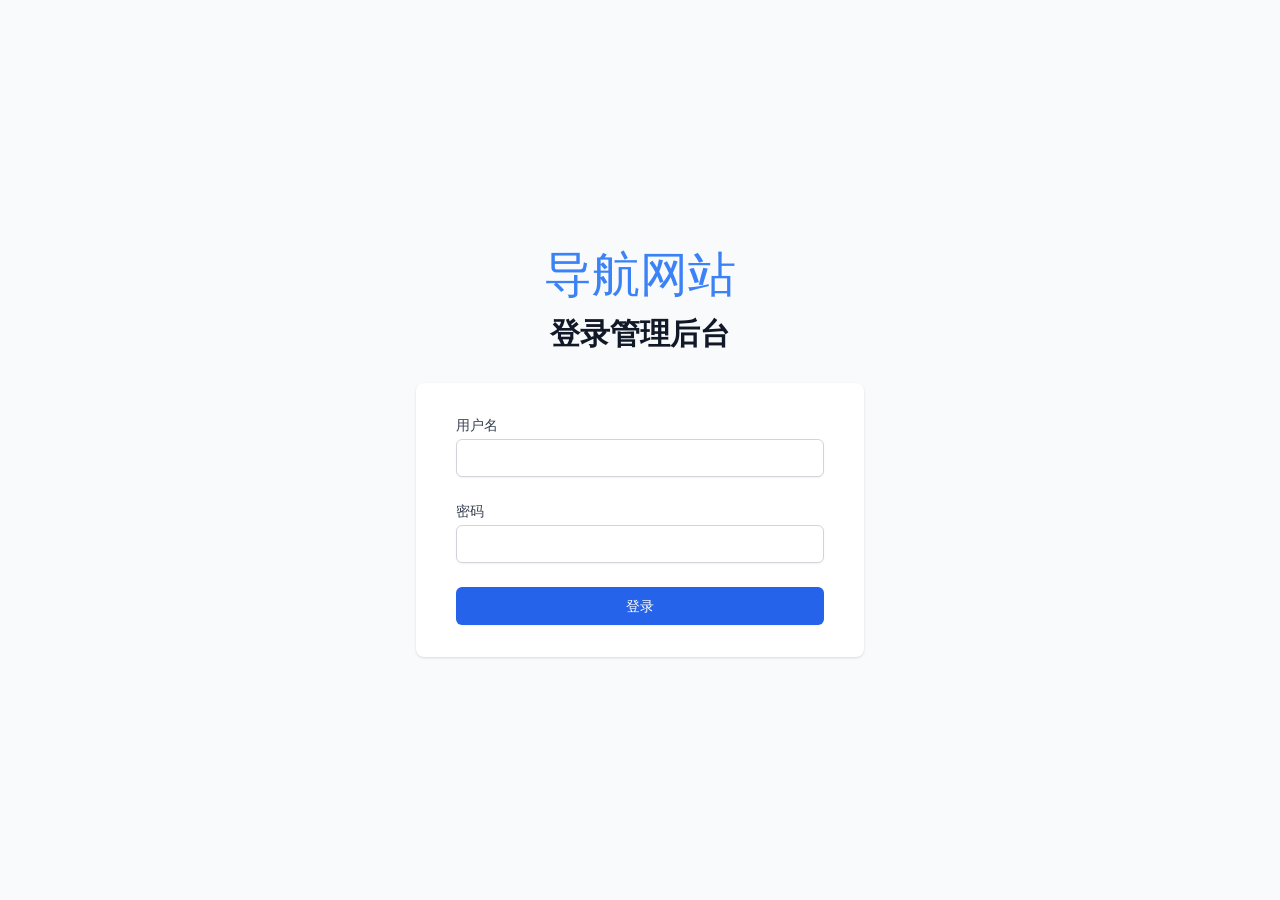
<file: app/templates/login.html>
<!DOCTYPE html>
<html lang="zh-CN">
<head>
    <meta charset="utf-8"/>
    <meta content="width=device-width, initial-scale=1.0" name="viewport"/>
    <title>登录</title>
    <script src="/static/vendor/tailwindcss.js"></script>
    <link href="/static/css/fonts.css" rel="stylesheet"/>
    <style>
        body { font-family: 'Inter', sans-serif; }
    </style>
</head>
<body class="bg-gray-50 flex flex-col justify-center min-h-screen sm:px-6 lg:px-8">
    <div class="sm:mx-auto sm:w-full sm:max-w-md">
        <div class="flex justify-center">
            <span class="material-symbols-outlined text-blue-500 text-5xl">导航网站</span> 
        </div>
        <h2 class="mt-6 text-center text-3xl font-extrabold text-gray-900">
            登录管理后台
        </h2>
    </div>

    <div class="mt-8 sm:mx-auto sm:w-full sm:max-w-md">
        <div class="bg-white py-8 px-4 shadow sm:rounded-lg sm:px-10">
            <form id="login-form" class="space-y-6">
                <div>
                    <label for="username" class="block text-sm font-medium text-gray-700">
                        用户名
                    </label>
                    <div class="mt-1">
                        <input id="username" name="username" type="text" required 
                            class="appearance-none block w-full px-3 py-2 border border-gray-300 rounded-md shadow-sm placeholder-gray-400 focus:outline-none focus:ring-blue-500 focus:border-blue-500 sm:text-sm">
                    </div>
                </div>

                <div>
                    <label for="password" class="block text-sm font-medium text-gray-700">
                        密码
                    </label>
                    <div class="mt-1">
                        <input id="password" name="password" type="password" required 
                            class="appearance-none block w-full px-3 py-2 border border-gray-300 rounded-md shadow-sm placeholder-gray-400 focus:outline-none focus:ring-blue-500 focus:border-blue-500 sm:text-sm">
                    </div>
                </div>

                <div>
                    <button type="submit" id="submit-btn"
                        class="w-full flex justify-center py-2 px-4 border border-transparent rounded-md shadow-sm text-sm font-medium text-white bg-blue-600 hover:bg-blue-700 focus:outline-none focus:ring-2 focus:ring-offset-2 focus:ring-blue-500 transition duration-150 ease-in-out">
                        登录
                    </button>
                </div>
                
                <div id="error-msg" class="hidden text-red-600 text-sm text-center mt-2"></div>
            </form>
        </div>
    </div>

    <script>
        document.getElementById('login-form').addEventListener('submit', async (e) => {
            e.preventDefault();
            const usernameInput = document.getElementById('username');
            const passwordInput = document.getElementById('password');
            const errorMsg = document.getElementById('error-msg');
            const submitBtn = document.getElementById('submit-btn');

            // Reset state
            errorMsg.classList.add('hidden');
            submitBtn.disabled = true;
            submitBtn.innerText = "登录中...";

            const formData = new FormData();
            formData.append('username', usernameInput.value);
            formData.append('password', passwordInput.value);

            try {
                const response = await fetch('/api/auth/token', {
                    method: 'POST',
                    body: formData
                });

                if (!response.ok) {
                    const data = await response.json();
                    throw new Error(data.detail || '登录失败');
                }

                const data = await response.json();
                // Store token
                localStorage.setItem('access_token', data.access_token);
                localStorage.setItem('token_type', data.token_type);
                
                // Redirect or Show Success
                submitBtn.innerText = "登录成功!";
                submitBtn.classList.remove('bg-blue-600', 'hover:bg-blue-700');
                submitBtn.classList.add('bg-green-600', 'hover:bg-green-700');
                
                setTimeout(() => {
                    window.location.href = '/admin';
                }, 500);

            } catch (error) {
                console.error(error);
                errorMsg.textContent = error.message;
                errorMsg.classList.remove('hidden');
                submitBtn.disabled = false;
                submitBtn.innerText = "登录";
            }
        });
    </script>
</body>
</html>
</file>
<file: static/css/fonts.css>
@font-face {
    font-family: 'Inter';
    font-style: normal;
    font-weight: 400;
    font-display: swap;
    src: url('/static/fonts/Inter-Regular.ttf') format('truetype');
}
@font-face {
    font-family: 'Inter';
    font-style: normal;
    font-weight: 500;
    font-display: swap;
    src: url('/static/fonts/Inter-Medium.ttf') format('truetype');
}
@font-face {
    font-family: 'Inter';
    font-style: normal;
    font-weight: 600;
    font-display: swap;
    src: url('/static/fonts/Inter-SemiBold.ttf') format('truetype');
}
@font-face {
    font-family: 'Inter';
    font-style: normal;
    font-weight: 700;
    font-display: swap;
    src: url('/static/fonts/Inter-Bold.ttf') format('truetype');
}

@font-face {
    font-family: 'Roboto Mono';
    font-style: normal;
    font-weight: 400;
    font-display: swap;
    src: url('/static/fonts/RobotoMono-Regular.ttf') format('truetype');
}
@font-face {
    font-family: 'Roboto Mono';
    font-style: normal;
    font-weight: 700;
    font-display: swap;
    src: url('/static/fonts/RobotoMono-Bold.ttf') format('truetype');
}

@font-face {
    font-family: 'Material Symbols Outlined';
    font-style: normal;
    font-weight: 400;
    font-display: block;
    src: url('/static/fonts/MaterialSymbolsOutlined.ttf') format('truetype');
}

.material-symbols-outlined {
    font-family: 'Material Symbols Outlined';
    font-weight: normal;
    font-style: normal;
    font-size: 24px;
    line-height: 1;
    letter-spacing: normal;
    text-transform: none;
    display: inline-block;
    white-space: nowrap;
    word-wrap: normal;
    direction: ltr;
}
</file>
